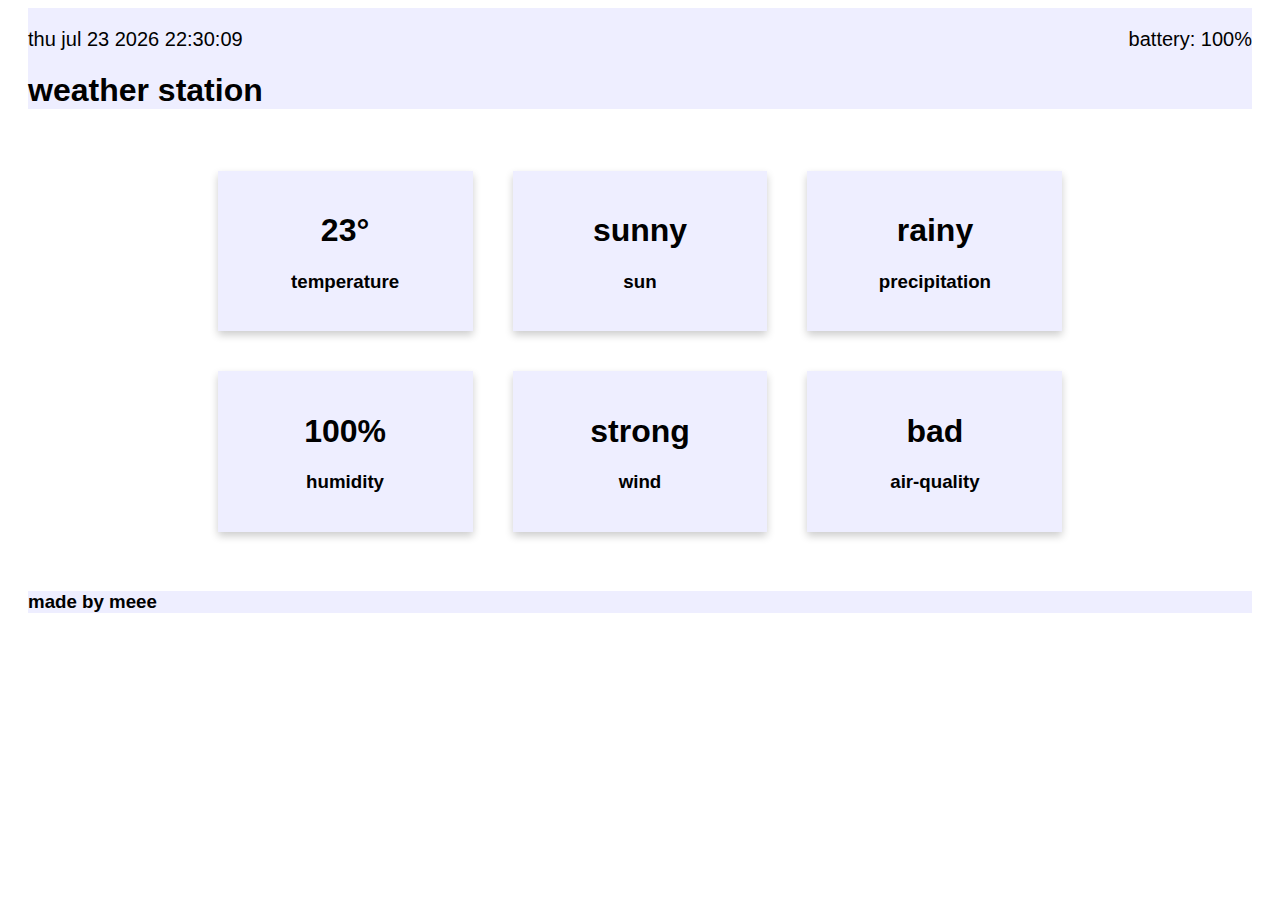
<file: weatherStationFrontend/index.html>
<!DOCTYPE html>
<html lang="en">
    <head>
        <title>weather station</title>
        <link rel="stylesheet" href="style.css"/>
    </head>
    <body>
        <header>
            <nav>
                <ul>
                    <li class="left"><div id="dateTime" onload="showDateTime()"></div></li>
                    <li>battery: 100%</li>
                </ul>
            </nav>
            <h1>weather station</h1>
        </header>
      
        <div class="main">
        <section>
            <a href="reports/tempReport.html" class="card">
                <div>
                    <h1>23°</h1>
                    <div class="container">
                        <h3><b>temperature</b></h3>
                    </div>
                </div>
            </a>

            <a href="reports/sunReport.html" class="card" >
                <div>
                    <h1>sunny</h1>
                    <div class="container">
                        <h3><b>sun</b></h3>
                    </div>
                </div>
            </a>

            <a href="reports/precipitationReport.html" class="card">
                <div>
                    <h1>rainy</h1>
                    <div class="container">
                        <h3><b>precipitation</b></h3>
                    </div>
                </div>
            </a>
        </section>
        <section>

            <a href="reports/humidityReport.html" class="card">
                <div>
                    <h1>100%</h1>
                    <div class="container">
                        <h3><b>humidity</b></h3>
                    </div>
                </div>
            </a>

            <a href="reports/windReport.html" class="card">
                <div>
                    <h1>strong</h1>
                    <div class="container">
                        <h3><b>wind</b></h3>
                    </div>
                </div>
            </a>

            <a href="reports/airReport.html" class="card">
                <div>
                    <h1>bad</h1>
                    <div class="container">
                        <h3><b>air-quality</b></h3>
                    </div>
                </div>
            </a>

        </section>
    </div>
        <footer><h3> made by meee </h3></footer>
    </body>
    <script src="script.js"></script>

</html>
</file>
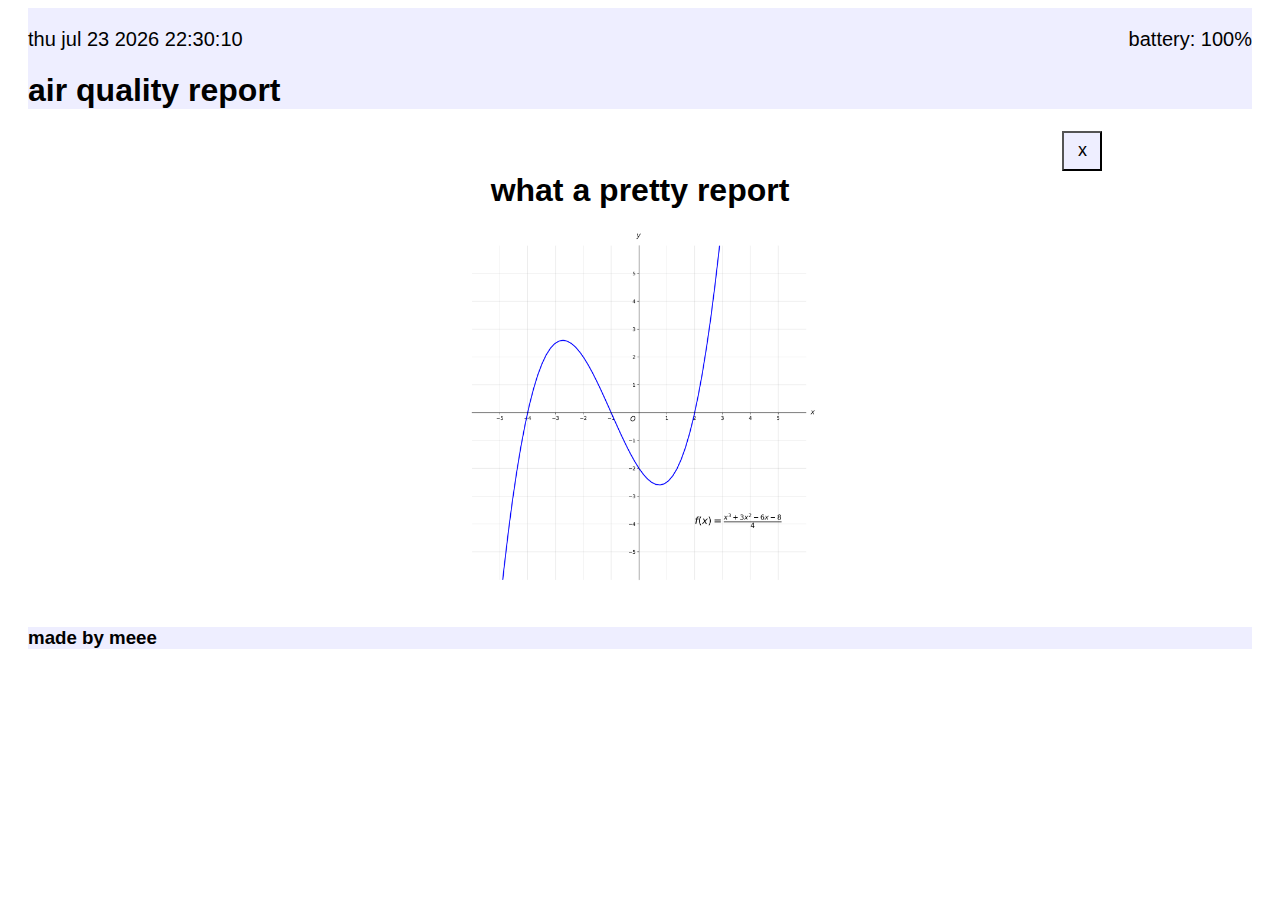
<file: weatherStationFrontend/reports/airReport.html>
<!DOCTYPE html>
<html lang="en">
    <head>
        <title>air quality report</title>
        <link rel="stylesheet" href="../style.css"/>
    </head>
    <body>
        <header>
            <nav>
                <ul>
                    <li class="left"><div id="dateTime" onload="showDateTime()"></div></li>
                    <li>battery: 100%</li>
                </ul>
            </nav>
            <h1>air quality report</h1>
        </header>

        <div class="report" id="tempReport">
            <h1>what a pretty report</h1>
            <img src="../img/Polynomial_of_degree_three.svg.png" width="40%"/>
            <a href="../index.html">
                <button class="close">x</button>
            </a>
        </div>
        <div id="shadow"></div>
        <footer><h3> made by meee </h3></footer>

    </body>
    <script src="../script.js"></script>

</html>
</file>
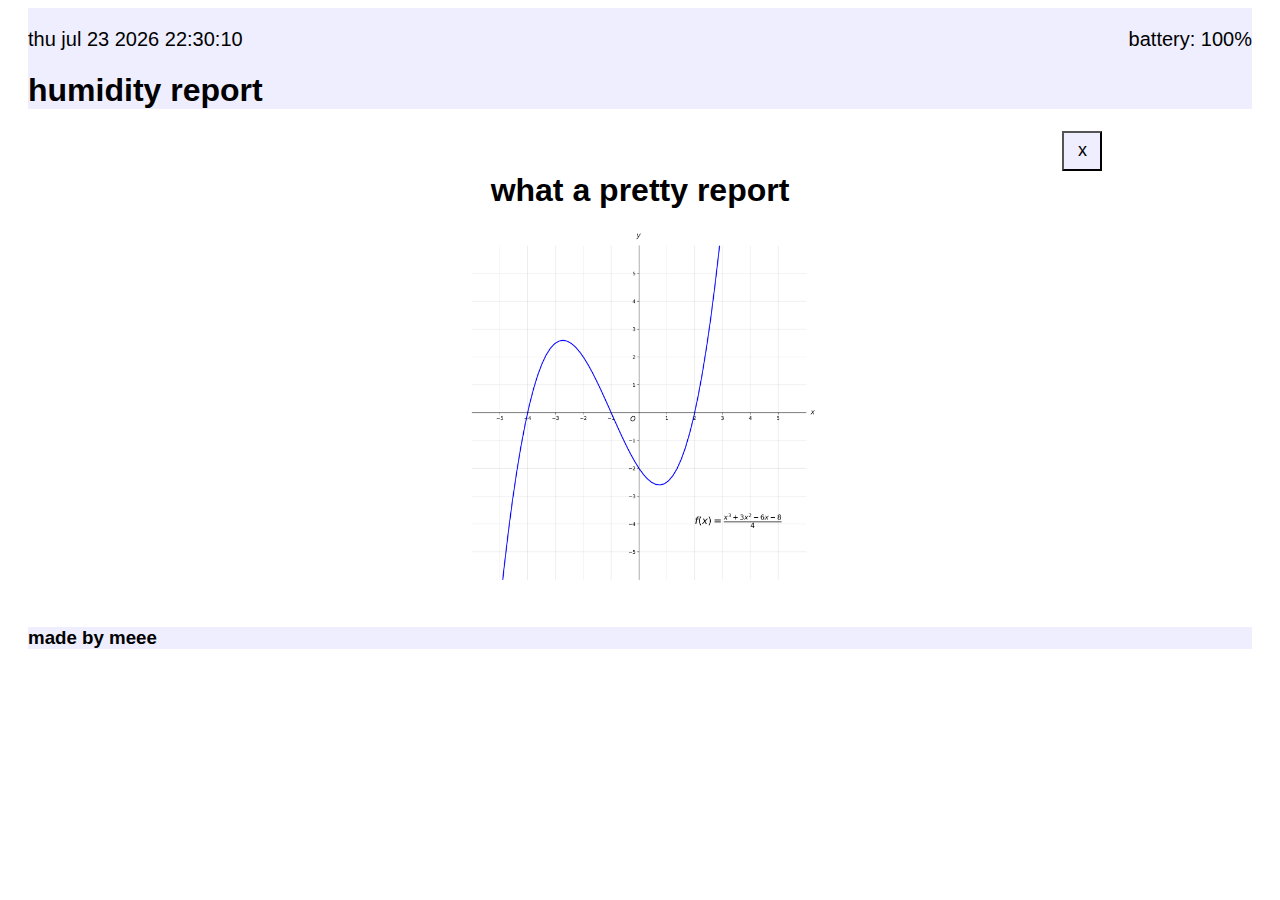
<file: weatherStationFrontend/reports/humidityReport.html>
<!DOCTYPE html>
<html lang="en">
    <head>
        <title>humidity report</title>
        <link rel="stylesheet" href="../style.css"/>
    </head>
    <body>
        <header>
            <nav>
                <ul>
                    <li class="left"><div id="dateTime" onload="showDateTime()"></div></li>
                    <li>battery: 100%</li>
                </ul>
            </nav>
            <h1>humidity report</h1>
        </header>

        <div class="report" id="tempReport">
            <h1>what a pretty report</h1>
            <img src="../img/Polynomial_of_degree_three.svg.png" width="40%"/>
            <a href="../index.html">
                <button class="close">x</button>
            </a>
        </div>
        <div id="shadow"></div>
        <footer><h3> made by meee </h3></footer>

    </body>
    <script src="../script.js"></script>

</html>
</file>
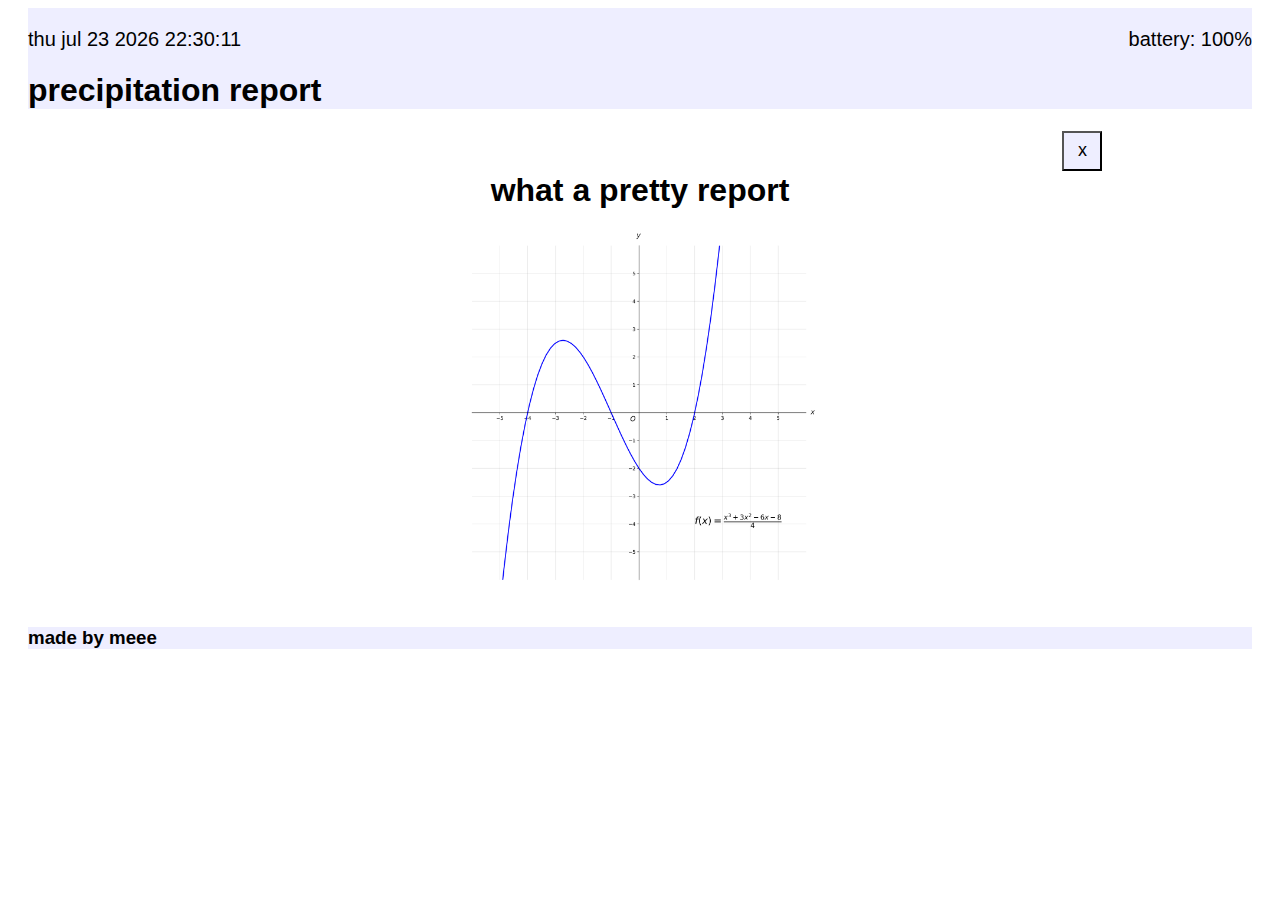
<file: weatherStationFrontend/reports/precipitationReport.html>
<!DOCTYPE html>
<html lang="en">
    <head>
        <title>precipitation report</title>
        <link rel="stylesheet" href="../style.css"/>
    </head>
    <body>
        <header>
            <nav>
                <ul>
                    <li class="left"><div id="dateTime" onload="showDateTime()"></div></li>
                    <li>battery: 100%</li>
                </ul>
            </nav>
            <h1>precipitation report</h1>
        </header>

        <div class="report" id="tempReport">
            <h1>what a pretty report</h1>
            <img src="../img/Polynomial_of_degree_three.svg.png" width="40%"/>
            <a href="../index.html">
                <button class="close">x</button>
            </a>
        </div>
        <div id="shadow"></div>
        <footer><h3> made by meee </h3></footer>

    </body>
    <script src="../script.js"></script>

</html>
</file>
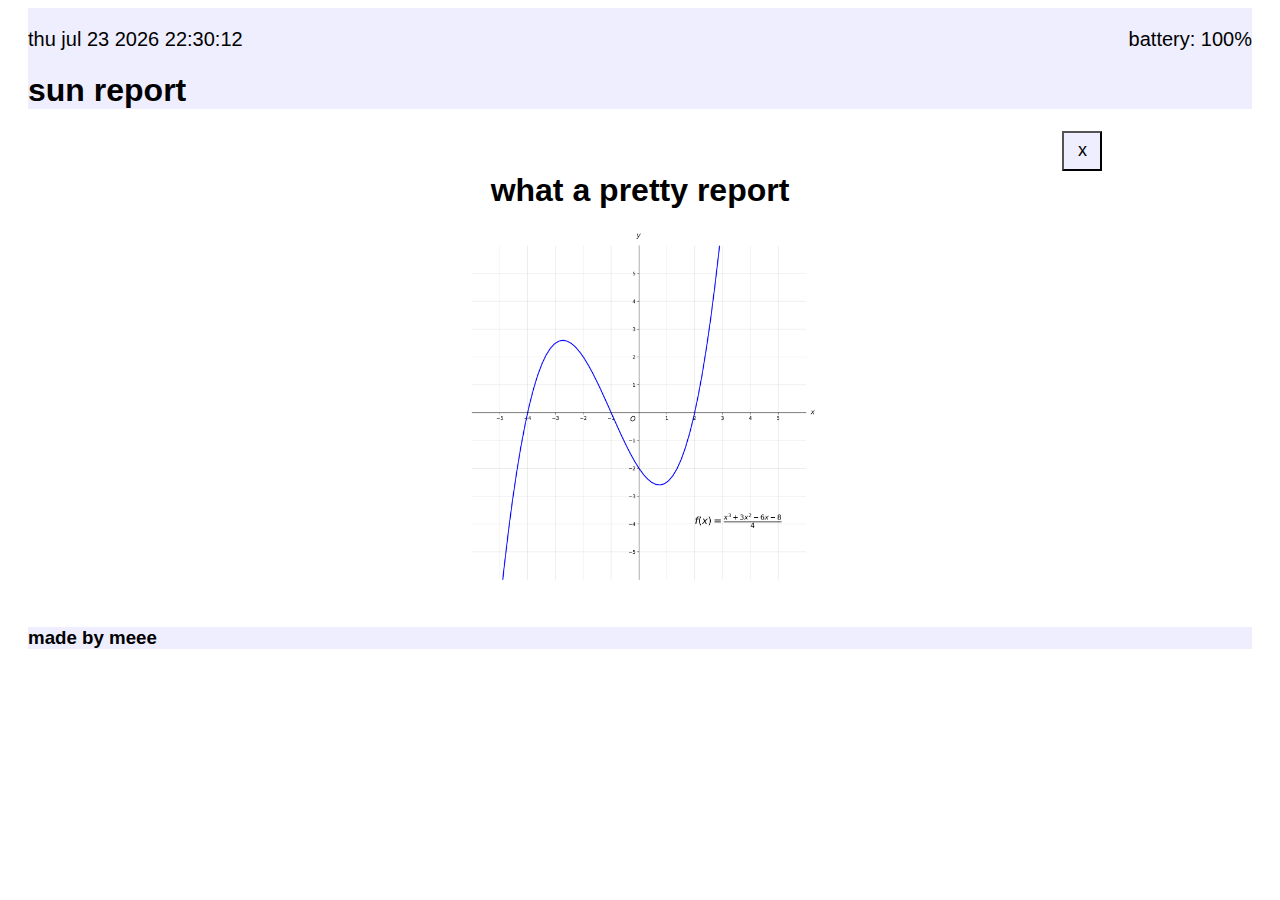
<file: weatherStationFrontend/reports/sunReport.html>
<!DOCTYPE html>
<html lang="en">
    <head>
        <title>sun report</title>
        <link rel="stylesheet" href="../style.css"/>
    </head>
    <body>
        <header>
            <nav>
                <ul>
                    <li class="left"><div id="dateTime" onload="showDateTime()"></div></li>
                    <li>battery: 100%</li>
                </ul>
            </nav>
            <h1>sun report</h1>
        </header>

        <div class="report" id="tempReport">
            <h1>what a pretty report</h1>
            <img src="../img/Polynomial_of_degree_three.svg.png" width="40%"/>
            <a href="../index.html">
                <button class="close">x</button>
            </a>
        </div>
        <div id="shadow"></div>
        <footer><h3> made by meee </h3></footer>

    </body>
    <script src="../script.js"></script>

</html>
</file>
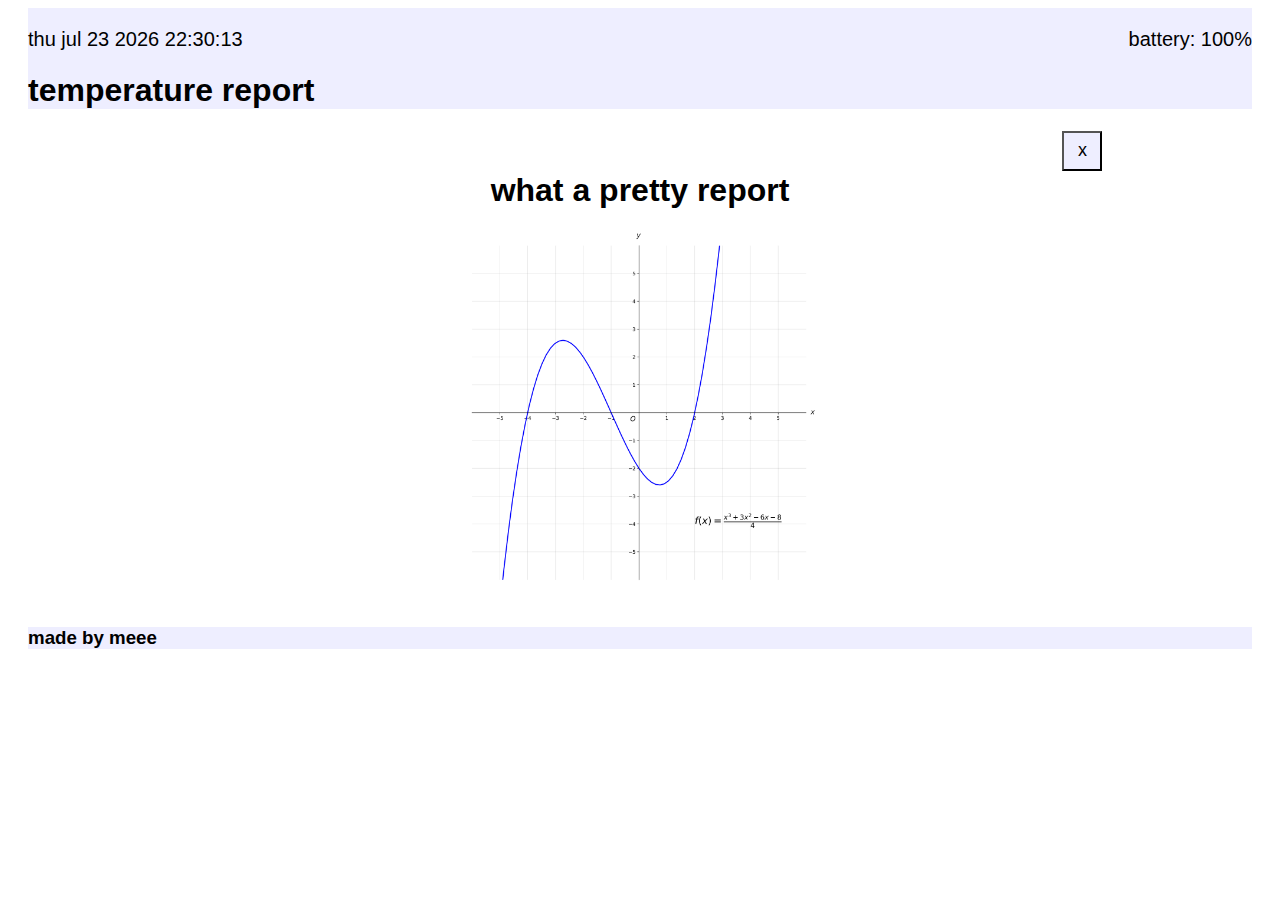
<file: weatherStationFrontend/reports/tempReport.html>
<!DOCTYPE html>
<html lang="en">
    <head>
        <title>temperature report</title>
        <link rel="stylesheet" href="../style.css"/>
    </head>
    <body>
        <header>
            <nav>
                <ul>
                    <li class="left"><div id="dateTime" onload="showDateTime()"></div></li>
                    <li>battery: 100%</li>
                </ul>
            </nav>
            <h1>temperature report</h1>
        </header>

        <div class="report" id="tempReport">
            <h1>what a pretty report</h1>
            <img src="../img/Polynomial_of_degree_three.svg.png" width="40%"/>
            <a href="../index.html">
                <button class="close">x</button>
            </a>
        </div>
        <div id="shadow"></div>
        <footer><h3> made by meee </h3></footer>

    </body>
    <script src="../script.js"></script>

</html>
</file>
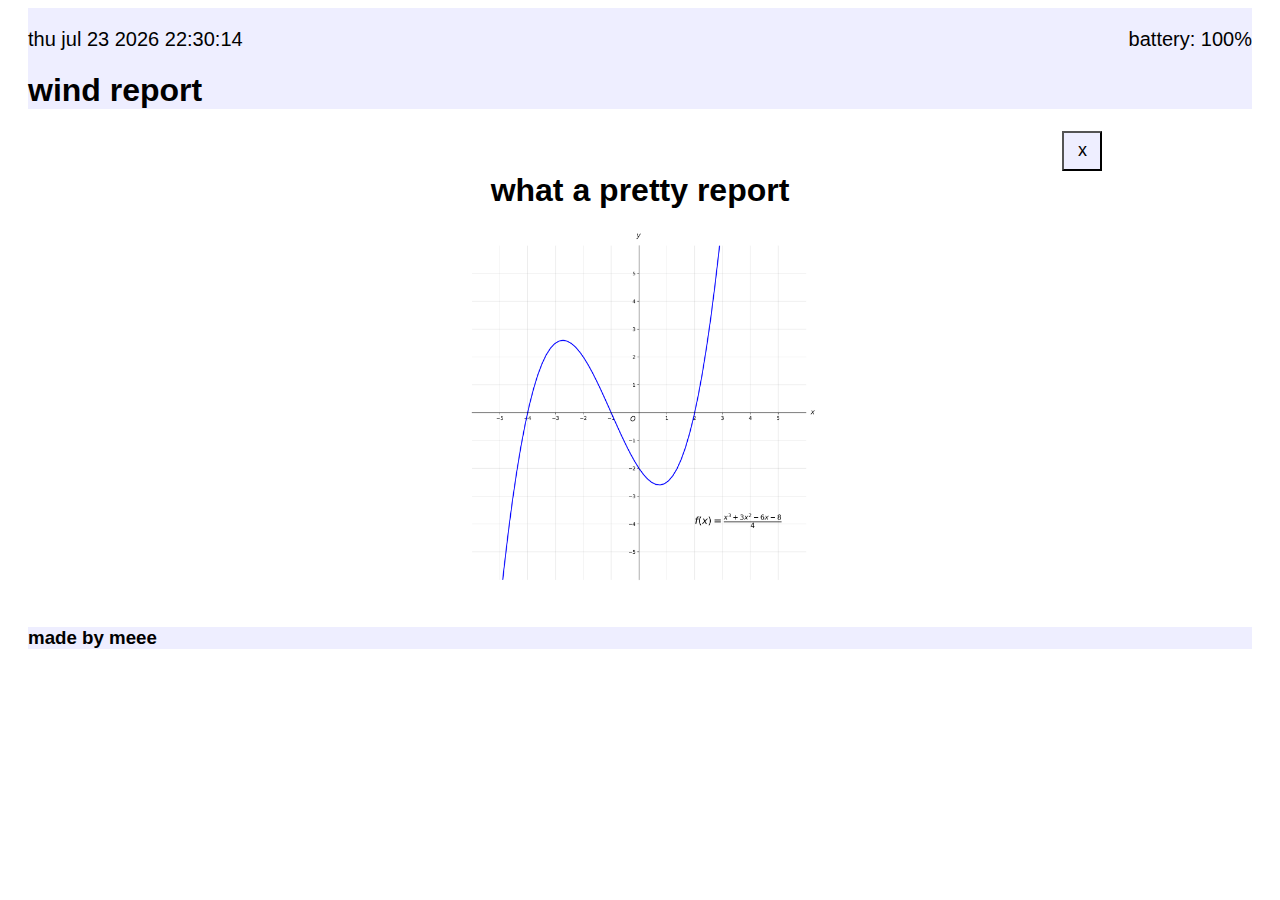
<file: weatherStationFrontend/reports/windReport.html>
<!DOCTYPE html>
<html lang="en">
    <head>
        <title>wind report</title>
        <link rel="stylesheet" href="../style.css"/>
    </head>
    <body>
        <header>
            <nav>
                <ul>
                    <li class="left"><div id="dateTime" onload="showDateTime()"></div></li>
                    <li>battery: 100%</li>
                </ul>
            </nav>
            <h1>wind report</h1>
        </header>

        <div class="report" id="tempReport">
            <h1>what a pretty report</h1>
            <img src="../img/Polynomial_of_degree_three.svg.png" width="40%"/>
            <a href="../index.html">
                <button class="close">x</button>
            </a>
        </div>
        <div id="shadow"></div>
        <footer><h3> made by meee </h3></footer>

    </body>
    <script src="../script.js"></script>

</html>
</file>
<file: weatherStationFrontend/style.css>
body {
    font-family: 'Lucida Sans', 'Lucida Sans Regular', 'Lucida Grande', 'Lucida Sans Unicode', Geneva, Verdana, sans-serif;
    color: black;
}

a {
    text-decoration: none;
    color: black;

}

.main {
    position: relative;
    display: block;
    text-align: center;
    background-color: rgb(255, 255, 255);
    width: 70%;
    height: 70%;
    margin: auto;
    padding: 20px;
}

section {
    color: black;
    display: flex;
    justify-content: space-between;
    width: 100%;
}

nav {
    display: flex;
    justify-content: space-between;
}


ul {
    margin: 20px 0 0 0;
    padding: 0;
    list-style-type:none;
    display: flex;
    width: 100%;
}

li {
    font-size:20px;
}

.left {
    margin-right: auto;
}
.card {
    box-shadow: 0 4px 8px 0 rgba(0,0,0,0.2);
    transition: 0.3s;
    padding: 20px;
    margin: 20px;
    flex:1;
    text-align: center;
    background-color: #eeeeff;
}

.card:hover {
    box-shadow: 0 8px 16px 0 rgba(0,0,0,0.2);
}
.close:hover {
    box-shadow: 0 8px 8px 0 rgba(0,0,0,0.2);
}
.report {
    position: relative;
    display: block;
    text-align: center;
    background-color: rgb(255, 255, 255);
    width: 70%;
    height: 70%;
    margin: auto;
    padding: 20px;
}

.close {
    position: absolute;
    top:0;
    right:0;
    width: 40px;
    height:40px;
    font-size: large;
    background-color: #eeeeff;
    transition: 0.3s;

}

.shadow {
    display: block; /* Hidden by default */
    position: fixed;
    top: 0;
    left: 0;
    width: 100%;
    height: 100%;
    background: rgba(0, 0, 0, 1); /* Semi-transparent shadow */
    z-index: 998; /* Below the plane but above everything else */
}

footer, header{
    margin: 0px 20px 0px 20px;
    background-color: #eeeeff;
}
</file>
